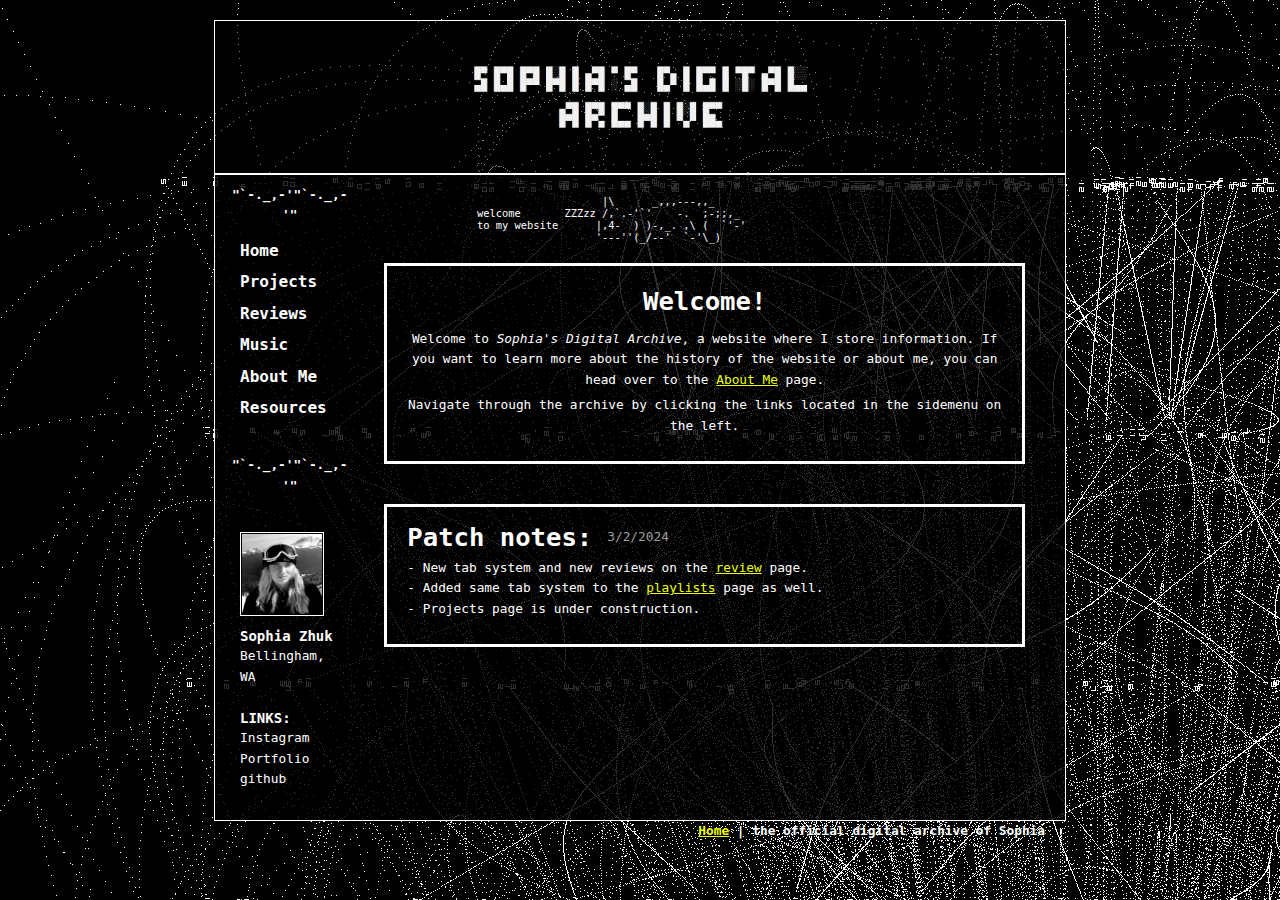
<file: blog/index.html>
<!DOCTYPE html">
<html xmlns="http://www.w3.org/1999/xhtml" xml:lang="en" lang="en">
<head>
<meta http-equiv="Content-Type" content="text/html; charset=iso-8859-1" />
<link rel="stylesheet" href="docs/style2.css" type="text/css" />
<title>Home</title>
</head>
<body>
    <!-- BANNER START -->
    <div id="header-wrap">
        <div>
            <img id="banner" src="images/titlebanner.png">
        </div> 
    </div>
    <!-- BANNER END -->

    <div id="wrap">

        <!-- SIDE BAR START -->
        <div id="sidebar">
            <p class="squiggle">
            "`-._,-'"`-._,-'"                                        
                </p>
            <ul>
            <li><a href="index.html">Home</a></li>
            <li><a href="docs/projects.html">Projects</a></li>
            <li><a href="docs/review.html">Reviews</a></li>
            <li><a href="docs/music.html">Music</a></li>
            <!-- <li><a href="#">Favorites</a></li> -->
            <li><a href="docs/aboutme.html">About Me</a></li>
            <li><a href="docs/resources.html">Resources</a></li>    
            </ul>
                </br>
            <p class="squiggle">
            "`-._,-'"`-._,-'"                                        
            </p>
                </br>
                <div id="profile">
                    <img src="/images/bwsnow.png"> <br>
    
                    <strong style="font-size: 14px;">Sophia Zhuk</strong><br>
                    Bellingham, WA</br> </br>
    
                    <p>
                        <strong style="font-size: 14px;">LINKS:</strong></br>
                        <a href="https://www.instagram.com/sophiazhuk/" target="_blank"
                            rel="noopener noreferrer">Instagram</a> </br>
                        <a href="https://www.sophiazhuk.com" target="_blank"
                            rel="noopener noreferrer">Portfolio</a></br>
                        <a href="https://github.com/sophiazhuk" target="_blank" rel="noopener noreferrer">github</a></br>
                    </p>
                </div>
        </div>
        <!-- SIDE BAR END -->


        <div class="main"> <!-- MAIN START -->

            <!-- HEADER START -->
            <div style="margin:0px;padding:0px;" class="header">
                                <pre style="line-height:normal;margin:0px;padding:0px;">
                                      |\      _,,,---,,_
                  welcome       ZZZzz /,`.-'`'    -.  ;-;;,_
                  to my website      |,4-  ) )-,_. ,\ (  `'-'
                                     '---''(_/--'  `-'\_)  </pre>
            </div>
            <!-- HEADER END -->

            <!-- BODY START -->
            <section class="box"  style="text-align: center;">
              <h1 style="margin-top: 5px;">Welcome!</h1>
              <p>Welcome to <i>Sophia's Digital Archive</i>, a website where I store information. If you want to learn more about the history of the website or about me, you can head over to the <a href="docs/aboutme.html">About Me</a> page. 
              </p>
              <p>
                Navigate through the archive by clicking the links located in the sidemenu on the left. 
            </p>
            
            </section>
            <!-- entry -->
            <section class="box">
                <div class="entry-head">
                    <h1>Patch notes:</h1>
                    <span class="date">3/2/2024</span>
                </div>
                <p>
                    - New tab system and new reviews on the <a href="docs/review.html">review</a> page. <br>
                    - Added same tab system to the <a href="docs/music.html">playlists</a> page as well. <br>
                    - Projects page is under construction.
                </p>
            </section>

            <!-- <section class="box">
                <div class="entry-head">
                    <h1>Socrates and the beginning of AI</h1>
                    <span class="date"> 5/9/2023</span>
                </div>
                <div class="content">
                    <img src="images/socrates1.png">
                    <p>
                        In school, we used to do socratic seminar debates which I hated because I suck at talking. I learned later that the socratic seminar is named after the Greek philosopher, Socrates, who believed in speaking rather than in writing. He thought that "writing was not an effective means of communicating knowledge". The reason he thought this, was because he believed that people were becoming dumber from writing assisting their thought.
                    </p>
                    <p>
                        As I reflect on this surge of AI in the past couple of years, I find the philosophical dilemma Socrates thought of thousands of years ago to be relevant on this topic. Especially with language models like ChatGPT which broke into the mainstream. As a student, I see many of my peers using it to complete their homework, write essays, and even read for them. Of course, I do find myself using it too. It's fairly new and schools have taught us to write a certain way, so it goes unnoticed by many.
                    </p>
                    <p>
                        I also look to past technologies to see how they affected society to this extent. For example, when Google was launched, people quickly adapted to searching things up at an instant. It became a mundane tool that everyone uses and it is okay. I wonder if language models and similar will have the same outcome.
                    </p>
                </div>
            </section> -->
            <!-- entry END  -->

            
    

            <!-- BODY END -->
        <!-- MAIN END -->    
        </div>
    </div>
    <div id="footer-wrap">
        <p id="footer-text"><a href="../index.html">Home</a>&nbsp;| the official digital archive of Sophia</p>
    </div>
</body>
</html>
</file>
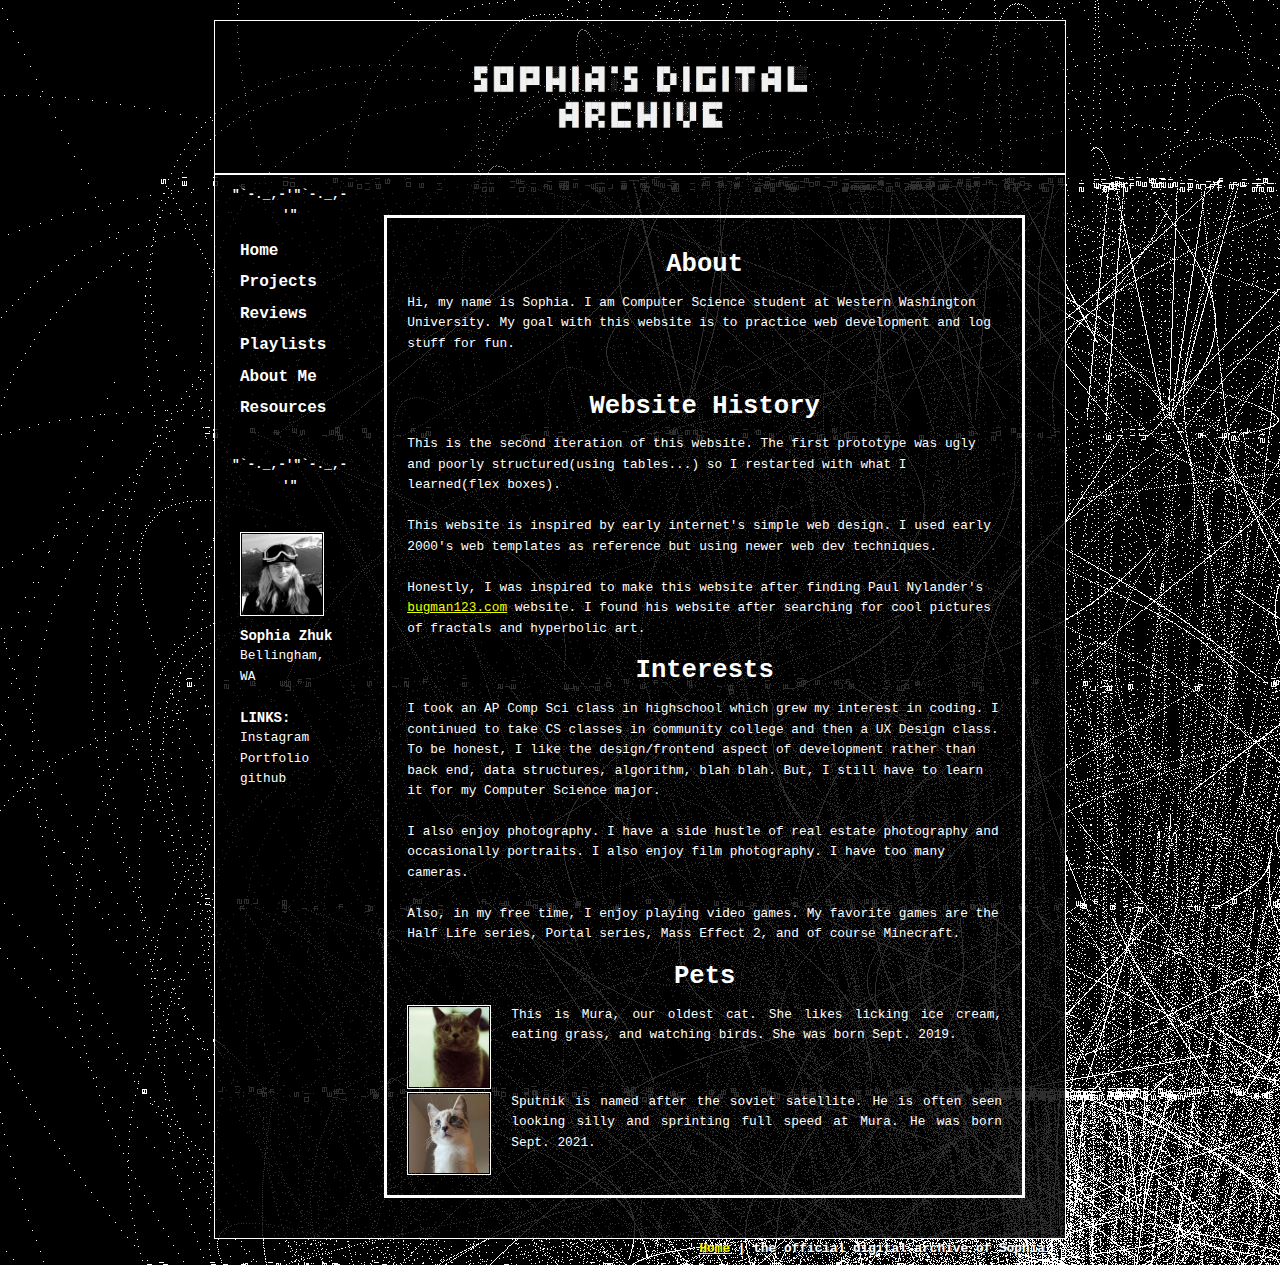
<file: blog/docs/aboutme.html>
<!DOCTYPE html">
<html xmlns="http://www.w3.org/1999/xhtml" xml:lang="en" lang="en">
<head>
<meta http-equiv="Content-Type" content="text/html; charset=iso-8859-1" />
<link rel="stylesheet" href="style2.css" type="text/css" />

<title>About Me</title>
</head>
<body>
    <!-- BANNER START -->
    <div id="header-wrap">
        <div>
            <img id="banner" src="../images/titlebanner.png">
        </div> 
    </div>
    <!-- BANNER END -->

    <div id="wrap">

        <!-- SIDE BAR START -->
        <div id="sidebar">
            <p class="squiggle">
                "`-._,-'"`-._,-'"
            </p>
            <ul>
                <li><a href="../index.html">Home</a></li>
                <li><a href="projects.html">Projects</a></li>
                <li><a href="review.html">Reviews</a></li>
                <li><a href="music.html">Playlists</a></li>
                <!-- <li><a href="#">Favorites</a></li> -->
                <li><a href="aboutme.html">About Me</a></li>
                <li><a href="resources.html">Resources</a></li>
            </ul>
            </br>
            <p class="squiggle">
                "`-._,-'"`-._,-'"
            </p>
            </br>
            <div id="profile">
                <img src="/images/bwsnow.png"> <br>

                <strong style="font-size: 14px;">Sophia Zhuk</strong><br>
                Bellingham, WA</br> </br>

                <p>
                    <strong style="font-size: 14px;">LINKS:</strong></br>
                    <a href="https://www.instagram.com/sophiazhuk/" target="_blank"
                        rel="noopener noreferrer">Instagram</a> </br>
                    <a href="https://www.sophiazhuk.com" target="_blank"
                        rel="noopener noreferrer">Portfolio</a></br>
                    <a href="https://github.com/sophiazhuk" target="_blank" rel="noopener noreferrer">github</a></br>
                </p>
            </div>
        </div>
        <!-- SIDE BAR END -->


        <div class="main"> <!-- MAIN START -->

            <!-- HEADER END -->

            <!-- BODY START -->
            <section class="box">
                <h1>About</h1>
                <p>
                    Hi, my name is Sophia. I am Computer Science student at Western Washington University. My goal with this website is to practice web development and log stuff for fun.</p>
                  </br>
                    <h1>Website History</h1>
                    <p>This is the second iteration of this website. The first prototype was ugly and poorly structured(using tables...) so I restarted with what I learned(flex boxes). </br></br>
                    This website is inspired by early internet's simple web design. I used early 2000's web templates as reference but using newer web dev techniques.</br></br>
                    Honestly, I was inspired to make this website after finding Paul Nylander's <a href="https://bugman123.com/"><u>bugman123.com</u></a> website. I found his website after searching for cool pictures of fractals and hyperbolic art.
                  </p>
                  <h1>Interests</h1>
                  <p>
                    I took an AP Comp Sci class in highschool which grew my interest in coding. I continued to take CS classes in community college and then a UX Design class. To be honest, I like the design/frontend aspect of development rather than back end, data structures, algorithm, blah blah. But, I still have to learn it for my Computer Science major.</br> </br>
          
                    I also enjoy photography. I have a side hustle of real estate photography and occasionally portraits. I also enjoy film photography. I have too many cameras. </br> </br>
          
                    Also, in my free time, I enjoy playing video games. My favorite games are the Half Life series, Portal series, Mass Effect 2, and of course Minecraft.
                  </p>
                  <div class="content">
                    <h1>Pets</h1>
                    <div>
                     <p><img src="../images/pets/changephoto3.png" >This is Mura, our oldest cat. She likes licking ice cream, eating grass, and watching birds. She was born Sept. 2019.</p>
                    <br><br></div>

                    <div>
                        <p><img src="../images/pets/changephoto4.jpg" >Sputnik is named after the soviet satellite. He is often seen looking silly and sprinting full speed at Mura. He was born Sept. 2021.</p>
                    </div>                 
                   
                  </div>
            </section>


            <!-- BODY END -->
        <!-- MAIN END -->    
        </div>
    </div>
    <div id="footer-wrap">
        <p id="footer-text"><a href="../index.html">Home</a>&nbsp;| the official digital archive of Sophia</p>
    </div>
</body>
</file>
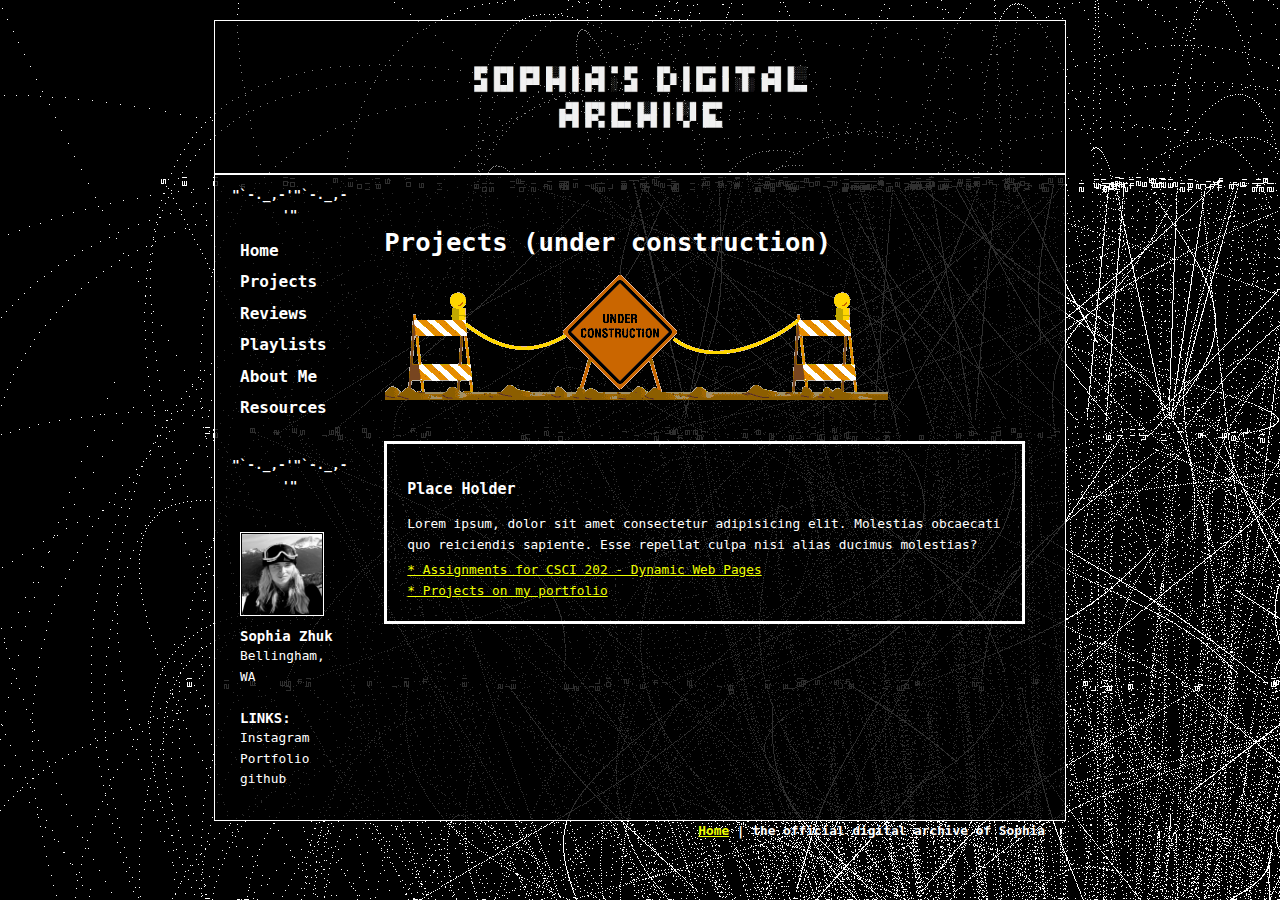
<file: blog/docs/projects.html>
<!DOCTYPE html">
<html xmlns="http://www.w3.org/1999/xhtml" xml:lang="en" lang="en">
<head>
<meta http-equiv="Content-Type" content="text/html; charset=iso-8859-1" />
<link rel="stylesheet" href="style2.css" type="text/css" />
<title>Projects</title>
</head>
<body>
    <!-- BANNER START -->
    <div id="header-wrap">
        <div>
            <img id="banner" src="../images/titlebanner.png">
        </div> 
    </div>
    <!-- BANNER END -->

    <div id="wrap">

        <!-- SIDE BAR START -->
        <div id="sidebar">
            <p class="squiggle">
                "`-._,-'"`-._,-'"
            </p>
            <ul>
                <li><a href="../index.html">Home</a></li>
                <li><a href="projects.html">Projects</a></li>
                <li><a href="review.html">Reviews</a></li>
                <li><a href="music.html">Playlists</a></li>
                <!-- <li><a href="#">Favorites</a></li> -->
                <li><a href="aboutme.html">About Me</a></li>
                <li><a href="resources.html">Resources</a></li>
            </ul>
            </br>
            <p class="squiggle">
                "`-._,-'"`-._,-'"
            </p>
            </br>
            <div id="profile">
                <img src="/images/bwsnow.png"> <br>

                <strong style="font-size: 14px;">Sophia Zhuk</strong><br>
                Bellingham, WA</br> </br>

                <p>
                    <strong style="font-size: 14px;">LINKS:</strong></br>
                    <a href="https://www.instagram.com/sophiazhuk/" target="_blank"
                        rel="noopener noreferrer">Instagram</a> </br>
                    <a href="https://www.sophiazhuk.com" target="_blank"
                        rel="noopener noreferrer">Portfolio</a></br>
                    <a href="https://github.com/sophiazhuk" target="_blank" rel="noopener noreferrer">github</a></br>
                </p>
            </div>
        </div>
        <!-- SIDE BAR END -->


        <div class="main"> <!-- MAIN START -->

            <!-- HEADER START -->
            <div class="header">
                <h1>Projects (under construction)</h1>
                <img style="border: none;" src="../images/construction.gif" alt="">

            </div>
            <!-- HEADER END -->

            <!-- BODY START -->
            <div class="box">
                <h3>Place Holder</h3>
                

                <p>Lorem ipsum, dolor sit amet consectetur adipisicing elit. Molestias obcaecati quo reiciendis sapiente. Esse repellat culpa nisi alias ducimus molestias?</p>
                <a href="https://sophiazhuk.github.io/class-hub/index.html">* Assignments for CSCI 202 - Dynamic Web Pages</a>
                <a href="https://sophiazhuk.com/projects.html">* Projects on my portfolio</a>
            </div>




 
            <!-- BODY END -->
        <!-- MAIN END -->    
        </div>
    </div>
    <div id="footer-wrap">
        <p id="footer-text"><a href="../index.html">Home</a>&nbsp;| the official digital archive of Sophia</p>
    </div>
</body>
</file>
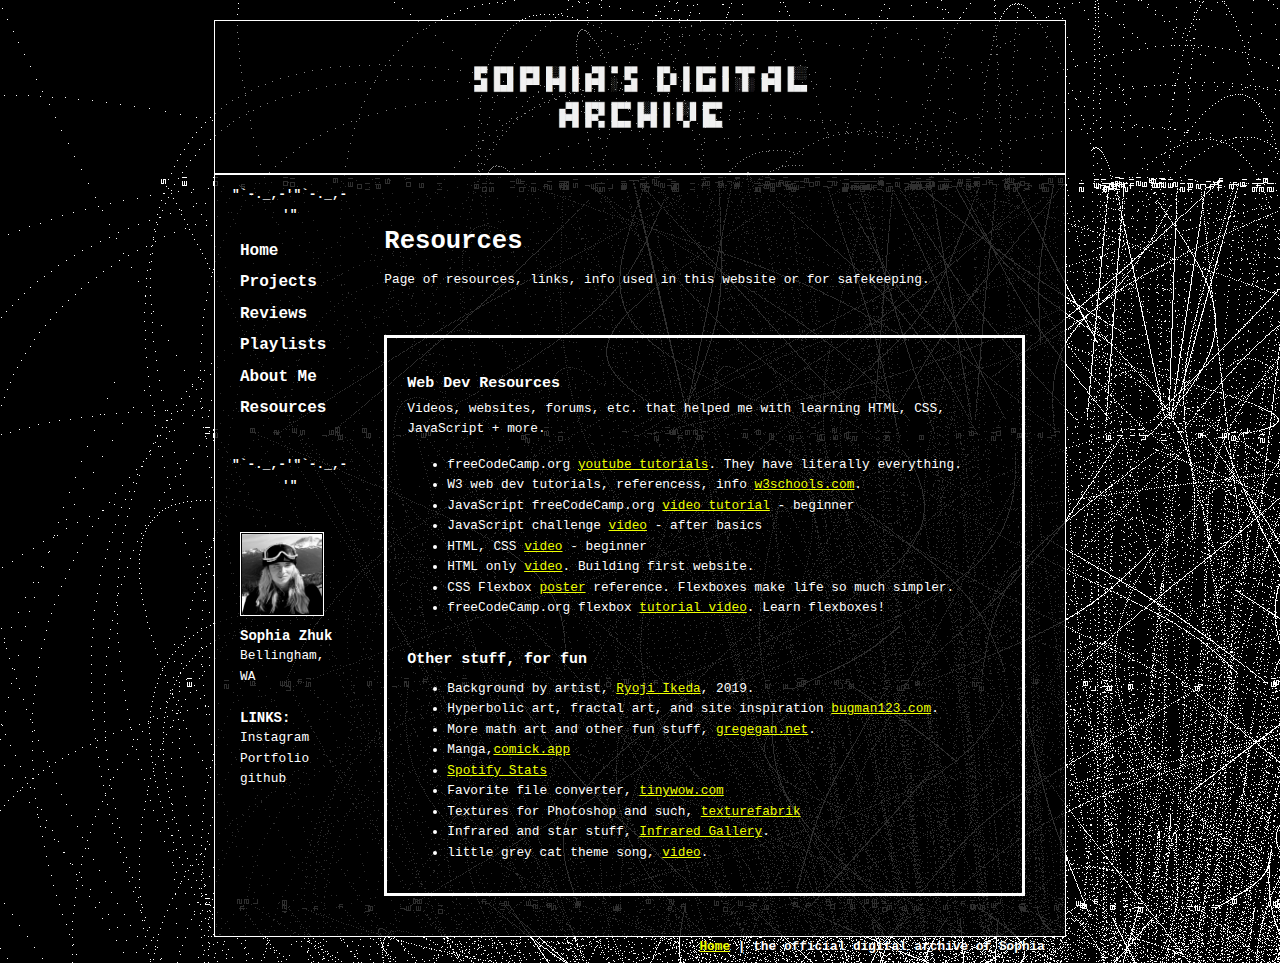
<file: blog/docs/resources.html>
<!DOCTYPE html">
<html xmlns="http://www.w3.org/1999/xhtml" xml:lang="en" lang="en">
<head>
<meta http-equiv="Content-Type" content="text/html; charset=iso-8859-1" />
<link rel="stylesheet" href="style2.css" type="text/css" />
<title>Resources</title>
</head>
<body>
    <!-- BANNER START -->
    <div id="header-wrap">
        <div>
            <img id="banner" src="../images/titlebanner.png">
        </div> 
    </div>
    <!-- BANNER END -->

    <div id="wrap">

        <!-- SIDE BAR START -->
        <div id="sidebar">
            <p class="squiggle">
                "`-._,-'"`-._,-'"
            </p>
            <ul>
                <li><a href="../index.html">Home</a></li>
                <li><a href="projects.html">Projects</a></li>
                <li><a href="review.html">Reviews</a></li>
                <li><a href="music.html">Playlists</a></li>
                <!-- <li><a href="#">Favorites</a></li> -->
                <li><a href="aboutme.html">About Me</a></li>
                <li><a href="resources.html">Resources</a></li>
            </ul>
            </br>
            <p class="squiggle">
                "`-._,-'"`-._,-'"
            </p>
            </br>
            <div id="profile">
                <img src="/images/bwsnow.png"> <br>

                <strong style="font-size: 14px;">Sophia Zhuk</strong><br>
                Bellingham, WA</br> </br>

                <p>
                    <strong style="font-size: 14px;">LINKS:</strong></br>
                    <a href="https://www.instagram.com/sophiazhuk/" target="_blank"
                        rel="noopener noreferrer">Instagram</a> </br>
                    <a href="https://www.sophiazhuk.com" target="_blank"
                        rel="noopener noreferrer">Portfolio</a></br>
                    <a href="https://github.com/sophiazhuk" target="_blank" rel="noopener noreferrer">github</a></br>
                </p>
            </div>
        </div>
        <!-- SIDE BAR END -->


        <div class="main"> <!-- MAIN START -->

            <!-- HEADER START -->
            <div class="header">
                
                <h1>Resources</h1>
                <p>
                    Page of resources, links, info used in this website or for safekeeping.
                </p>

            </div>
            <!-- HEADER END -->

            <!-- BODY START -->

            <section class="box">

                <h3 style="margin-bottom:5px;">Web Dev Resources</h3>
                <p>Videos, websites, forums, etc. that helped me with learning HTML, CSS, JavaScript + more.
                    <ul>
                        <li>freeCodeCamp.org <a target="_blank" rel="noopener noreferrer" href="https://www.youtube.com/@freecodecamp">youtube tutorials</a>. They have literally everything.</li>
                        <li>W3 web dev tutorials, referencess, info <a target="_blank" rel="noopener noreferrer" href="https://www.w3schools.com/">w3schools.com</a>.</li>
                        <li>JavaScript freeCodeCamp.org <a target="_blank" rel="noopener noreferrer" href=" https://youtu.be/PkZNo7MFNFg">video tutorial</a> - beginner</li>
                        <li>JavaScript challenge <a target="_blank" rel="noopener noreferrer" href="https://youtu.be/dtKciwk_si4">video</a> - after basics</li>
                        <li>HTML, CSS <a target="_blank" rel="noopener noreferrer" href="https://youtu.be/G3e-cpL7ofc">video</a> - beginner</li>
                        <li>HTML only <a target="_blank" rel="noopener noreferrer" href="https://youtu.be/PlxWf493en4">video</a>. Building first website.</li>
                        <li>CSS Flexbox <a target="_blank" rel="noopener noreferrer" href="/images/css-flexbox-poster.png">poster</a> reference. Flexboxes make life so much simpler.</li>
                        <li>freeCodeCamp.org flexbox <a target="_blank" rel="noopener noreferrer" href="https://youtu.be/tXIhdp5R7sc">tutorial video</a>. Learn flexboxes!</li>

                    </ul>   
                </p>
                <h3 style="margin-bottom:0px;">Other stuff, for fun</h3>
                    <ul>
                        <li>Background by artist, <a target="_blank" rel="noopener noreferrer" href="https://www.ryojiikeda.com/project/x_verse/#data_verse_1">Ryoji Ikeda</a>, 2019.</li>
                        <li>Hyperbolic art, fractal art, and site inspiration <a target="_blank" rel="noopener noreferrer" href="https://www.bugman123.com">bugman123.com</a>.</li>
                        <li>More math art and other fun stuff, <a target="_blank" rel="noopener noreferrer" href="https://www.gregegan.net/">gregegan.net</a>.</li>
                        <li>Manga,<a target="_blank" rel="noopener noreferrer"  href="https://comick.app/home">comick.app</a> </li>
                        <li><a target="_blank" rel="noopener noreferrer" href="https://favoritemusic.guru/">Spotify Stats</a></li>
                        <li>Favorite file converter, <a target="_blank" rel="noopener noreferrer" href="https://tinywow.com/">tinywow.com</a></li>
                        <li>Textures for Photoshop and such, <a target="_blank" rel="noopener noreferrer" href="https://texturefabrik.com/gallery/">texturefabrik</a></li>
                        <li>Infrared and star stuff, <a target="_blank" rel="noopener noreferrer"  href="https://coolcosmos.ipac.caltech.edu/infrared_galleries">Infrared Gallery</a>.</li>
                        <li>little grey cat theme song, <a target="_blank" rel="noopener noreferrer"  href="https://www.youtube.com/watch?v=_AxV8xwru_I&list=PLkvbiIZYXzLJpCkaYtM13KJR06qCtKpu_&index=15">video</a>. </li>
                    </ul>   
            </section>

            <!-- BODY END -->
        <!-- MAIN END -->    
        </div>
    </div>
    <div id="footer-wrap">
        <p id="footer-text"><a href="../index.html">Home</a>&nbsp;| the official digital archive of Sophia</p>
    </div>
</body>
</file>
<file: blog/docs/style2.css>
body {
	margin: 0; 	padding: 0;
	font: normal .80em/1.6em Verdana, Tahoma, sans-serif;
	font-family: monospace, serif;
	color: #ffffff;
	background-image: url(../images/portrait-background-image.png);
	min-width: 630px ;

}


/* WRAPS */
#wrap {
    background-color: rgba(0, 0, 0, 0.815);
	margin: 0px auto 0 auto;	
	text-align: left;		
  	border: solid #ffffff;
	border-width: 1px 1px 1px 1px;
    
    display: flex;
    justify-content: flex-start;
    flex-direction: row;

}	

#header-wrap {
    background-color: rgba(0, 0, 0, 0.476);
	margin: 20px auto 0 auto;	
	text-align: left;		
    border: solid #ffffff;
	border-width: 1px 1px 1px 1px;
    
    display: flex;
    justify-content: center;
    flex-direction: row;
}	

#footer-wrap {
	margin: 0px auto 0 auto;
	text-align: left;		
    
    display: flex;
    justify-content: flex-end;
    flex-direction: row;
}	

#wrap, #footer-wrap, #header-wrap {
	width: 850px;
}



/* CONTAINERS*/
ul.songs {
    list-style-type: none;
    padding: 0;
    display:block;
}
ol.songs {
    padding: 0;
    display:block;
}
ul.songs li{
    display: flex;
    align-items: center;
    
    justify-content: flex-start;
}


ol.songs li img {
    height:auto;
    width:40px;
    border:0px;
    margin:0 10px 0 0;

}
ul.songs li img {
    height:auto;
    width:40px;
    border:0px;
    margin:0 10px 0 0;

}
img.gif{
	border: 0px;
	max-width: 200%;
	max-height: 200%;
}
img {
    border: 1px solid white;
    padding:1px;
}


#sidebar {
    border-width: 0px 1px 1px 1px;
    padding: 10px;
    width: 19%;
    display: flex;
    flex-direction: column;
}
.header {
    padding: 20px;
    
}
.main {
    display: flex;
    flex-direction: column;
    width:100% ;
    margin:20px 20px 20px 0;
}

.entry-head {
    display: flex;

}
.entry-head h1 {
    padding: 0px;
    margin: 0px 15px 10px 0px;
}

.box {
    border: 1px;
    border: solid white;
    text-align: left;
    margin: 20px;
    padding: 20px;
    display: flex;
    flex-direction: column;
  }
  .date {
   color: rgb(159, 159, 159);
   font-size: 1em;
   align-items: end;
  }
#banner {
    text-align:center;
    border:0px;
    height: 150px;
}

/* IMAGES */




/* Gallery v2 */
      /* Hide all images except the first one */
      .gallery-img:not(:first-child) {
        display: none;
      }
      .img-wrapper {

        border: 1px solid white;
        padding: 1px;
        margin: auto;
        display: flex;
        justify-content: center;
        height: 200px;
        width: 300px;
        overflow: hidden;
      }
      .iframe-wrapper {

        border: 1px solid white;
        padding: 1px;
        margin: 15px;
        display: flex;
        justify-content: center;
        height: 380px;
        width:100%;
        overflow: hidden;
      }
      .gallery-img {
        height: 100%;
      }
      .gallery-iframe {
        height: 380px;
        width:100%;
      }

      .gallery {
        display:flex;
        flex-direction: row;
        align-items: center;
      }
      .gallery-menu a{
        height: 100%;
        display: flex;	
        align-items: center;
        padding: 10px 10px 10px 15px;   
        text-decoration: none;
        font-size: 16px;
        color: #fff;
        font-weight: bold;  
        border-bottom: 1px solid white;
      }
      .gallery-menu a:hover {
        text-decoration: none;
      }
      .gallery-menu {
        display: flex;
        flex-direction: column;
        margin: 10px;
        border-right:1px solid black;
        float: left;
        width: 140px;
        margin: 0;
        height: 100%;
        border-right: 1px solid white;
      }
      .gallery-box {
        border: 1px;
        border: solid white;
        text-align: left;
        margin: 20px;
        padding: 0px;
    
        display: flex;
        flex-direction: column;
      }


/* TEXTS */
ul {
    margin-top: 10px;
    margin-bottom:10px;
}
#footer-text {
    padding-right: 20px;
    font-weight: bolder;
    color: white;
    text-shadow: 1px 1px black;
}
#sidebar ul{
	display: inline;
	list-style: none;	
    padding: 0;
}

#sidebar li {
    padding: 5px 10px 5px 15px;  
}
#sidebar li a{
    font-size: 16px;
    font-weight: bold;	
    text-decoration: none; 
    
}
#sidebar li a:hover{
    color: rgb(238, 255, 0) ;
    font-size: 16px;
    font-weight: bold;	
    text-decoration: none; 
    
    
}
.squiggle {
    text-align: center;
    font-weight:bolder ;
    margin: 0;
}

.review-bio {
    text-align: justify;
}
.review-bio h3, p{
    margin: 0px 0px 5px 0px;
}

.book img {
    width: 80px;
    height: auto;
    
}
/* tabs */
.tab {
    overflow: hidden;
    margin-left: 20px;
    z-index: 1000;
    transform: translate(0, 2px);
  }
  
  /* Style the buttons inside the tab */
  .tab button {
    background-color: inherit;
    color: #fff;
    float: left;
    border: 2px solid white;
    cursor: pointer;
    padding: 14px 16px;
    font-size: inherit;
    font-family: inherit;
  }
  
  /* Change background color of buttons on hover */
  .tab button:hover {
    color: #fff;
    border-bottom: 2px solid rgb(0, 0, 0);
  }
  
  /* Create an active/current tablink class */
  .tab button.active {
    border-bottom: 2px solid rgb(0, 0, 0);
  }
  
  /* Style the tab content */
  .tabcontent {
    display: none;
  }
/* stars */
.yellow {
    color: yellow;
    font-size: 100%;
}

/* links */
#sidebar a {
	color: #FFF;
	background-color: inherit;
	text-decoration: none;
}
a {
    color: rgb(238, 255, 0);
}

a:hover {
	color: rgb(238, 255, 0);
	background-color: inherit;	
	text-decoration: underline;
	cursor: pointer;
}

h1 {
    text-align: center;
}
.header h1{
    text-align: left;
}

/* PROFILE */
#profile {
    margin: 15px;
}
#profile img {
    width: 80px;
    align-self:center;
    margin-bottom: 10px;
}
#profile a{
    color:#FFF;
}
#profile a:hover{
    color: rgb(238, 255, 0);
}

/*
 accordian collapsible i got from codeconvey.com
*/
.accordion > input[name="collapse"] {
    display: none;
    
    /*position: absolute;
    left: -100vw;*/
}

.accordion label,
.accordion .content{

    margin: 0 auto;
    border: solid #ffffff;
    margin: 0px 20px 0px 20px;
}


.accordion .content {
    overflow: hidden;
    overflow-y: hidden;
    height: 0;
    padding:0 20 0 20;
    transition: 0.5s;
}

.content img, label img {
    float: left;
    width: 80px;
    height: auto;
    margin-right: 20px;
}
.content p {
   text-align: justify;
   
}

.content h3 {
    margin-top: 0px;
}

.accordion > input[name="collapse"]:checked ~ .content {
    height: 380px;
    transition: height 0.5s;
}

.accordion label {
    display: flex;
    border-bottom: 0px;
}

/* For Desktop */
@media only screen and (min-width: 550px){


.accordion > input[name="collapse"]:checked ~ .content {
    height: fit-content;
}

}

.accordion {
    margin-bottom: 1em;
}

.accordion > input[name="collapse"]:checked ~ .content {
    border-top: 0;
    transition: 0.3s;
}

.accordion .handle {
    margin: 0;
    font-size: 16px;
    
}

.accordion label {
    color: #fff;
    cursor: pointer;
    font-weight: normal;
    padding: 15px 10px 15px 10px;
    user-select: none;
    display: flex;
    align-items: center;
    
}



.accordion .handle label:before {
    content: "⊳ ";
    display: inline-block;
    font-size: 20px;
    line-height: 1.556em;
    vertical-align: middle;
    transition: 0.4s;
    margin-right: 10px;
    
}

.accordion > input[name="collapse"]:checked ~ .handle label:before {
        transform: rotate(90deg);
        transform-origin: center;
        transition: 0.4s;
}
</file>
